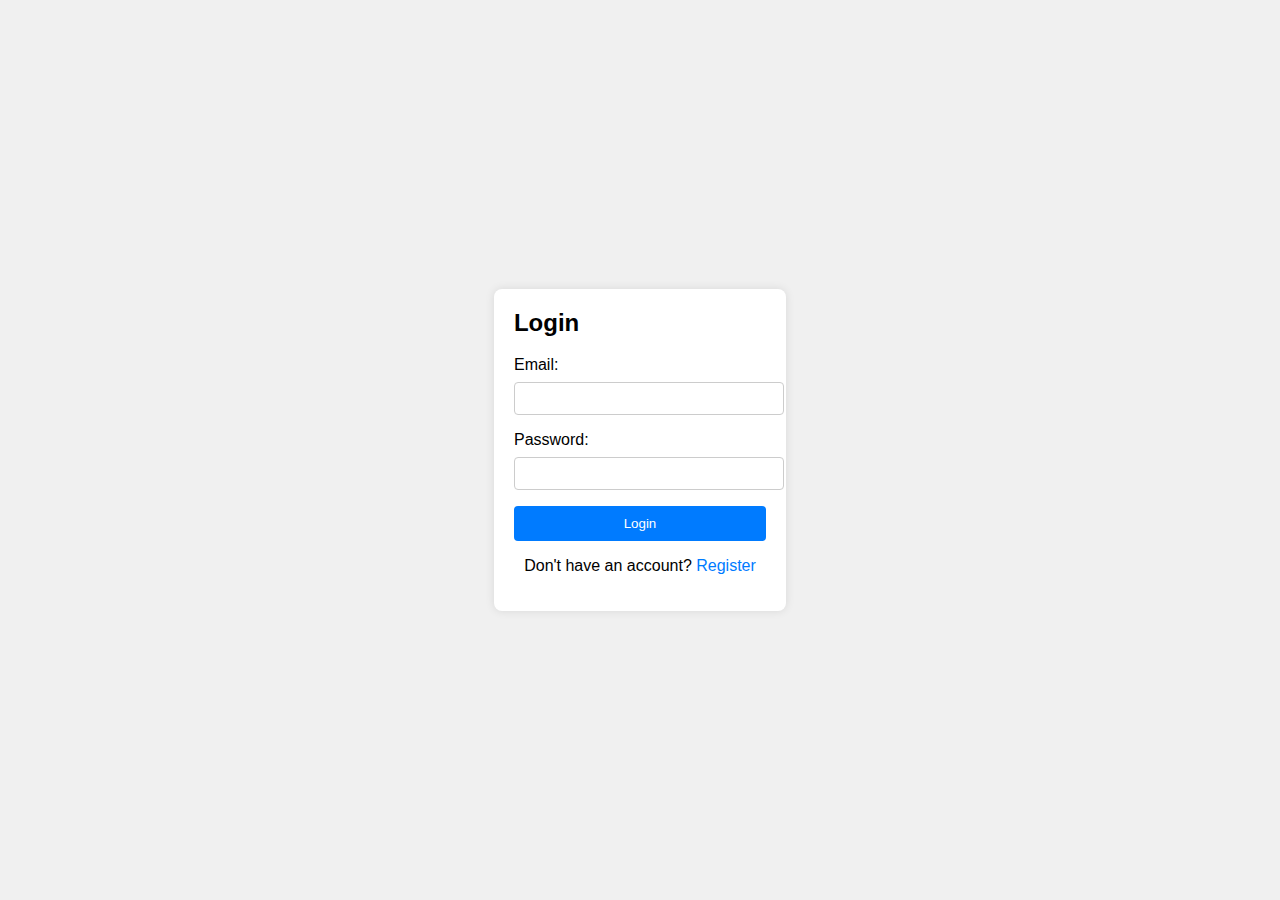
<file: index.html>
<!DOCTYPE html>
<html lang="en">
<head>
    <meta charset="UTF-8">
    <meta name="viewport" content="width=device-width, initial-scale=1.0">
    <title>Login/Register</title>
    <link rel="stylesheet" href="style.css">
</head>
<body>
    <div class="container">
        <div class="form-container">
            <form id="loginForm">
                <h2>Login</h2>
                <label for="loginEmail">Email:</label>
                <input type="email" id="loginEmail" required>
                <label for="loginPassword">Password:</label>
                <input type="password" id="loginPassword" required>
                <button type="submit">Login</button>
                <p>Don't have an account? <a href="#" id="showRegister">Register</a></p>
            </form>
            <form id="registerForm" style="display:none;">
                <h2>Register</h2>
                <label for="registerEmail">Email:</label>
                <input type="email" id="registerEmail" required>
                <label for="registerPassword">Password:</label>
                <input type="password" id="registerPassword" required>
                <button type="submit">Register</button>
                <p>Already have an account? <a href="#" id="showLogin">Login</a></p>
            </form>
        </div>
    </div>
    <script src="script.js"></script>
</body>
</html>
</file>
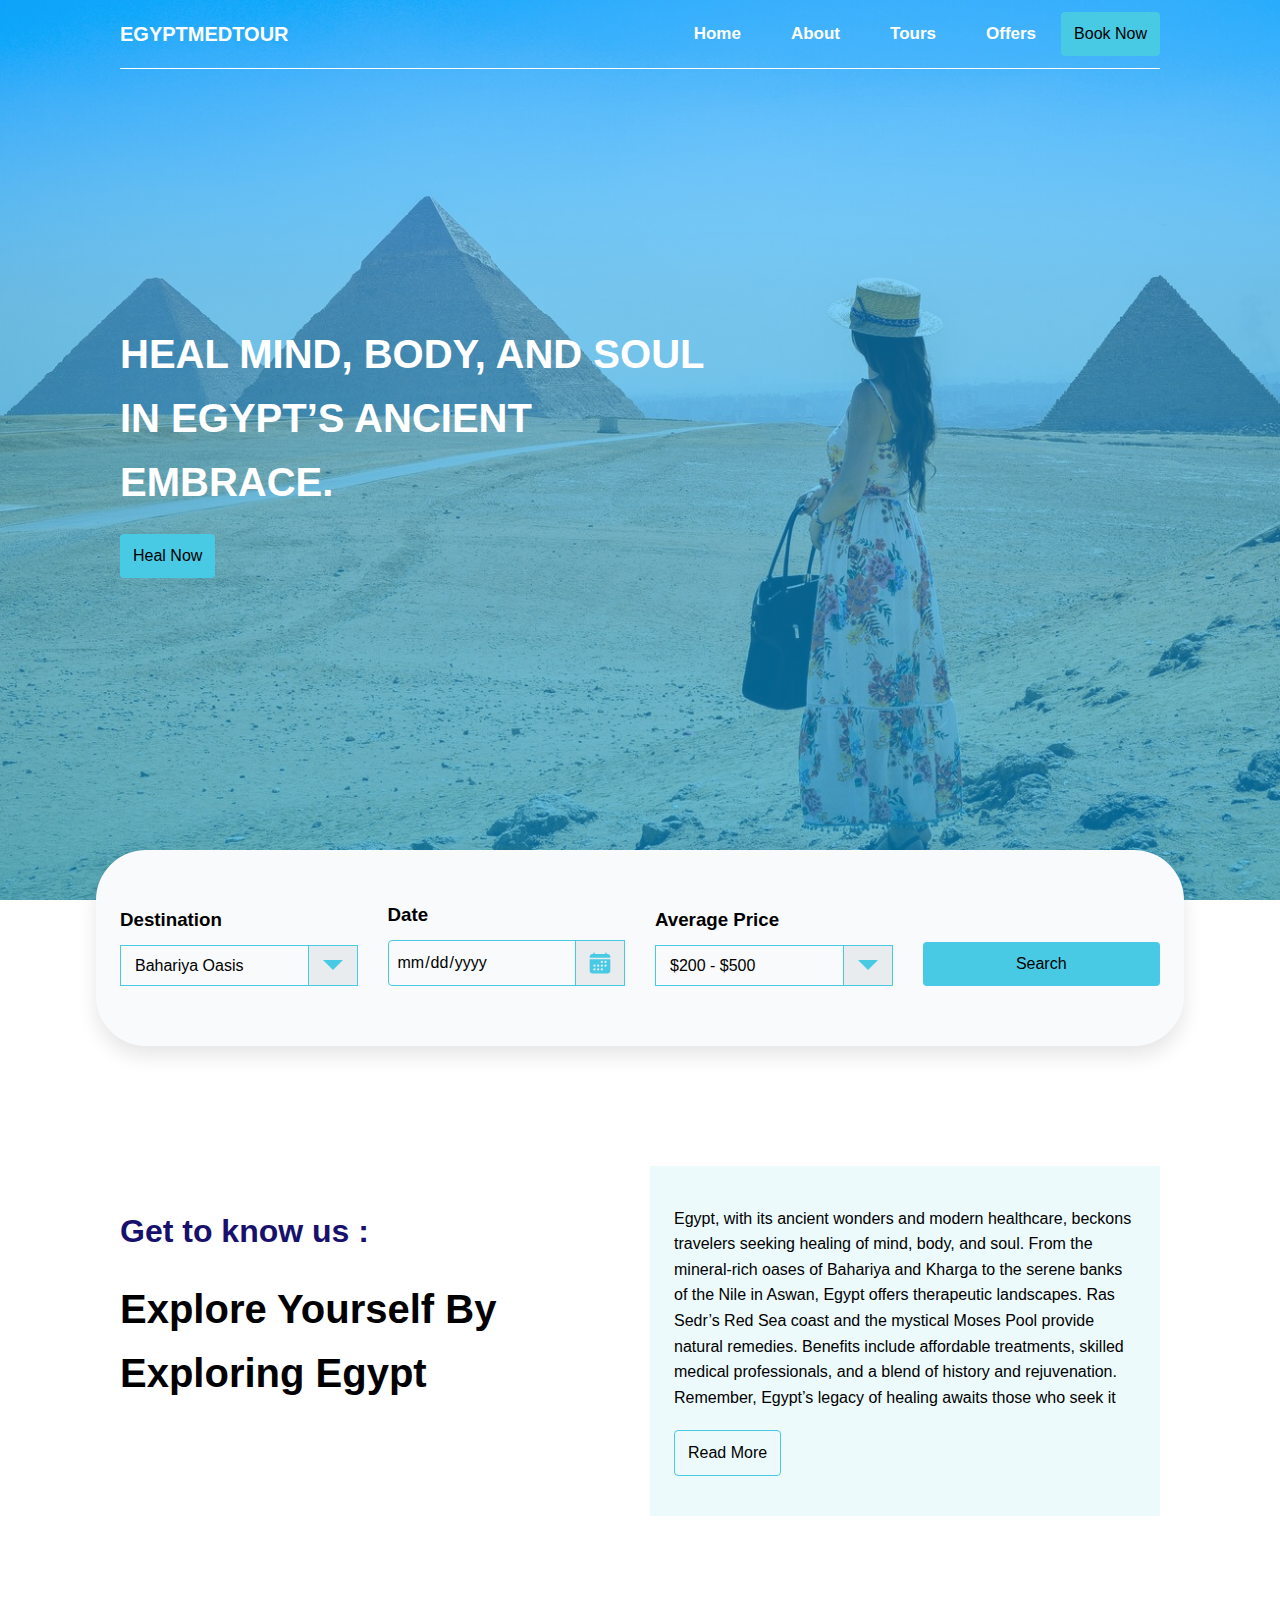
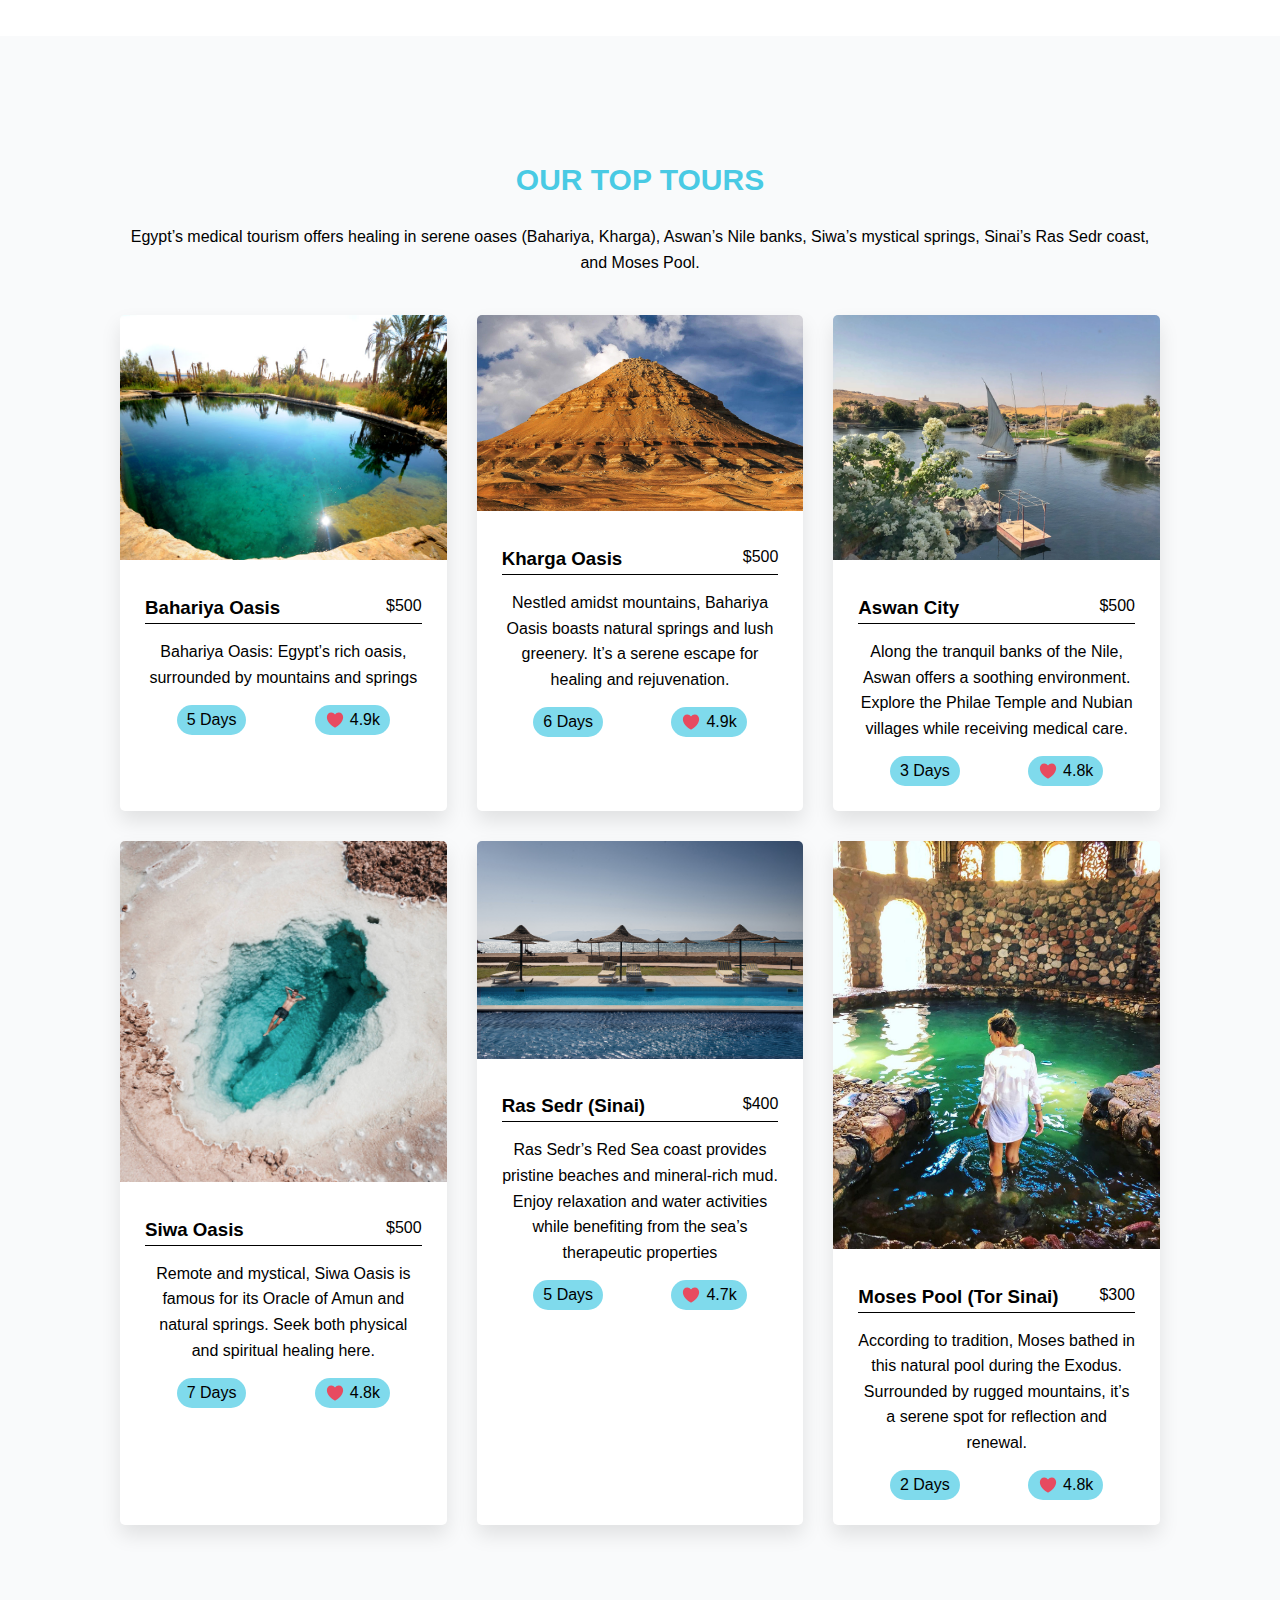
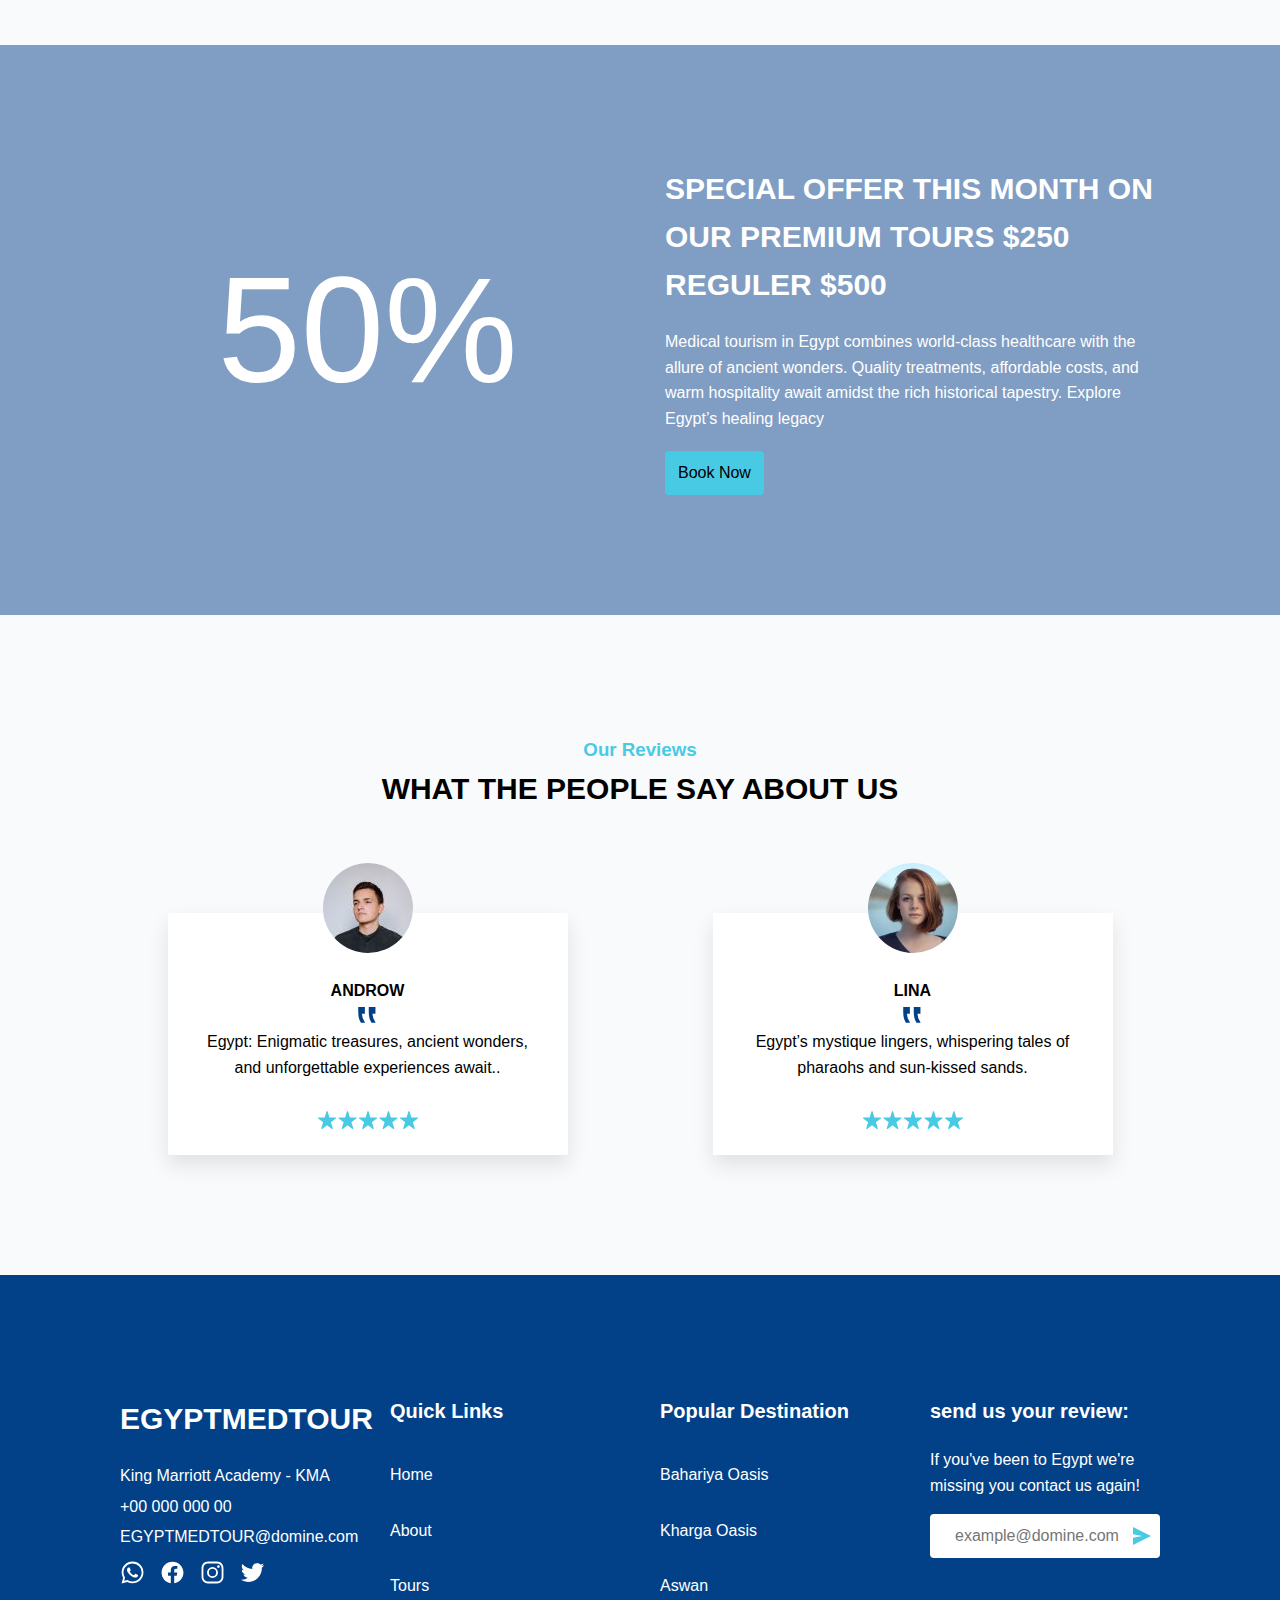
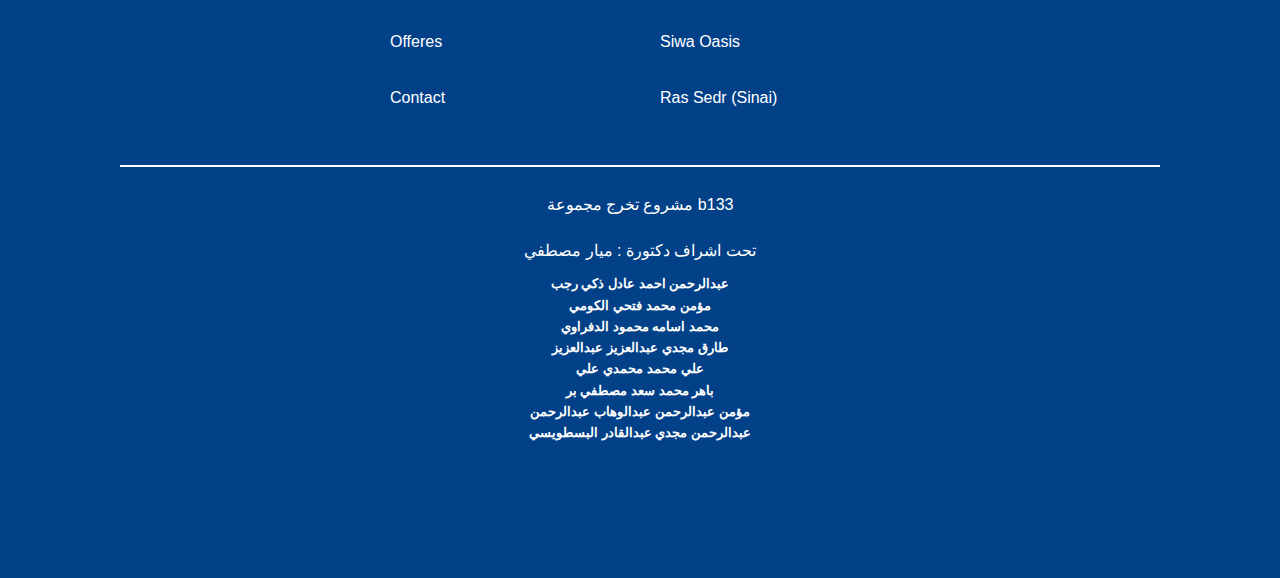
<file: welcome.html>
<!DOCTYPE html>
<html lang="en">

<head>
  <meta charset="UTF-8" />
  <meta http-equiv="X-UA-Compatible" content="IE=edge" />
  <meta name="viewport" content="width=device-width, initial-scale=1.0" />
  <meta name="description"
    content="Turismo reponsive website build using HTML5, CSS3 and Javascript. The complete layout of the page is build using grid layout and flexbox with some cool animations" />
  <link rel="icon" type="image/png" sizes="32x32" href="./figures/kma.png" />
  <link rel="stylesheet" href="font/stylesheet.css" media="screen" />
  <link rel="stylesheet" href="css/style.css" media="screen" />
  <title>EgyptMedTour -to heal</title>
</head>

<body>
  <!-- HEADER -->
  <header class="header">
    <div class="container">
      <div class="navigation">
        <div class="logo">EgyptMedTour</div>
        <img src="img/nav-icon.svg" class="nav-icon" alt="navigation icon" width="30" height="30" />
        <ul>
          <li>
            <a href="#home"> Home </a>
          </li>
          <li>
            <a href="#about"> About </a>
          </li>
          <li>
            <a href="#tours"> Tours </a>
          </li>
          <li>
            <a href="#offers"> Offers </a>
          </li>
          <li>
            <button class="btn">Book Now</button>
          </li>
        </ul>
      </div>
    </div>
  </header>

  <main>
    <!-- SECTION HERO -->
    <section class="section-hero">
      <div class="container">
        <div class="hero-content">
          <h1 class="heading heading--1 margin-bottom">
            Heal mind, body, and soul in Egypt’s ancient embrace.
          </h1>
          <button class="btn">Heal now</button>
        </div>
      </div>
    </section>

    <!-- SECTION SEARCH -->
    <section class="section-search">
      <div class="container search-box">
        <div class="wrapper">
          <h3>Destination</h3>
          <div class="custom-select">
            <select>
              <option value="england">Bahariya Oasis</option>
              <option value="france">Kharga Oasis
              </option>
              <option value="italy">Aswan City
              </option>
              <option value="india">Siwa Oasis
              </option>
              <option value="india">Ras Sedr (Sinai)
              </option>
              <option value="maldives">Moses Pool (Tor Sinai)
              </option>
            </select>
            <span class="arrow"></span>
          </div>
        </div>

        <div class="wrapper">
          <h3>Date</h3>
          <div class="custom-date">
            <input type="date" id="date" />
            <img src="./img/calendar.svg" alt="" class="calender-icon" />
          </div>
        </div>

        <div class="wrapper">
          <h3>Average Price</h3>
          <div class="custom-select">
            <select>
              <option value="$200">$200 - $500</option>
              <option value="$500">$500 - $1000</option>
              <option value="$1000">$1000 - $2000</option>
            </select>
            <span class="arrow"></span>
          </div>
        </div>
        <button class="btn">Search</button>
      </div>
    </section>

    <!-- SECTION ABOUT -->
    <section class="section-about" id="about">
      <div class="container about-box" data-aos="fade-up">
        <div class="about-box__heading">
          <h3 id="abt" class="color-blue margin-bottom">Get to know us :</h3>
          <div class="heading heading--1 capitalize">
            Explore yourself by exploring Egypt
          </div>
        </div>
        <div class="about-box__content">
          <p class="margin-bottom">
            Egypt, with its ancient wonders and modern healthcare, beckons travelers seeking healing of mind, body, and
            soul. From the mineral-rich oases of Bahariya and Kharga to the serene banks of the Nile in Aswan, Egypt
            offers therapeutic landscapes. Ras Sedr’s Red Sea coast and the mystical Moses Pool provide natural
            remedies. Benefits include affordable treatments, skilled medical professionals, and a blend of history and
            rejuvenation.

            Remember, Egypt’s legacy of healing awaits those who seek it
          </p>
          <button class="btn btn--secondary">Read More</button>
        </div>
      </div>
    </section>

    <!-- SECTION TOURS -->
    <section class="section-tours" id="tours">
      <div class="container tour-box" data-aos="fade-up">
        <header class="tour-box__heading">
          <h2 class="heading heading--2 color-blue margin-bottom">
            our top tours
          </h2>
          <p>
            Egypt’s medical tourism offers healing in serene oases (Bahariya, Kharga), Aswan’s Nile banks, Siwa’s mystical springs, Sinai’s Ras Sedr coast, and Moses Pool. 
          </p>
        </header>

        <article class="tour-box__cards">
          <div class="t-card" data-aos="flip-left" data-aos-duration="1000">
            <img src="./figures/Bahariya Oasis" alt="england" width="500" height="500" class="t-card__img" />

            <div class="t-card__content">
              <div class="t-card__title">
                <h3 class="name">Bahariya Oasis</h3>
                <p class="price">$500</p>
              </div>

              <div class="t-card__description">
                Bahariya Oasis: Egypt’s rich oasis, surrounded by mountains and springs </div>

              <div class="t-card__items">
                <div class="days">5 Days</div>
                <div class="likes">
                  <img src="img/heart.svg" alt="heart" width="20" height="20" />
                  4.9k
                </div>
              </div>
            </div>
          </div>

          <div class="t-card" data-aos="flip-left" data-aos-duration="1000">
            <img src="./figures/khargiaOasis.jpg" alt="france" width="500" height="500" class="t-card__img" />

            <div class="t-card__content">
              <div class="t-card__title">
                <h3 class="name">Kharga Oasis</h3>
                <p class="price">$500</p>
              </div>

              <div class="t-card__description">
                Nestled amidst mountains, Bahariya Oasis boasts natural springs and lush greenery. It’s a serene escape for healing and rejuvenation.
              </div>

              <div class="t-card__items">
                <div class="days">6 Days</div>
                <div class="likes">
                  <img src="img/heart.svg" alt="heart" width="20" height="20" />
                  4.9k
                </div>
              </div>
            </div>
          </div>

          <div class="t-card" data-aos="flip-left" data-aos-duration="1000">
            <img src="./figures/aswan.webp" alt="ITALY" width="500" height="500" class="t-card__img" />

            <div class="t-card__content">
              <div class="t-card__title">
                <h3 class="name">Aswan City</h3>
                <p class="price">$500</p>
              </div>

              <div class="t-card__description">
                Along the tranquil banks of the Nile, Aswan offers a soothing environment. Explore the Philae Temple and Nubian villages while receiving medical care.
              </div>

              <div class="t-card__items">
                <div class="days">3 Days</div>
                <div class="likes">
                  <img src="img/heart.svg" alt="heart" width="20" height="20" />
                  4.8k
                </div>
              </div>
            </div>
          </div>

          <div class="t-card" data-aos="flip-left" data-aos-duration="1000">
            <img src="./figures/Siwa-Oasis-of-Egypt.jpg" alt="india" width="500" height="500" class="t-card__img" />

            <div class="t-card__content">
              <div class="t-card__title">
                <h3 class="name">Siwa Oasis</h3>
                <p class="price">$500</p>
              </div>

              <div class="t-card__description">
                Remote and mystical, Siwa Oasis is famous for its Oracle of Amun and natural springs. Seek both physical and spiritual healing here.
              </div>

              <div class="t-card__items">
                <div class="days">7 Days</div>
                <div class="likes">
                  <img src="img/heart.svg" alt="heart" width="20" height="20" />
                  4.8k
                </div>
              </div>
            </div>
          </div>

          <div class="t-card" data-aos="flip-left" data-aos-duration="1000">
            <img src="./figures/ras sidr.jpg" alt="spain" width="500" height="500" class="t-card__img" />

            <div class="t-card__content">
              <div class="t-card__title">
                <h3 class="name">Ras Sedr (Sinai)</h3>
                <p class="price">$400</p>
              </div>

              <div class="t-card__description">
                Ras Sedr’s Red Sea coast provides pristine beaches and mineral-rich mud. Enjoy relaxation and water activities while benefiting from the sea’s therapeutic properties
              </div>

              <div class="t-card__items">
                <div class="days">5 Days</div>
                <div class="likes">
                  <img src="img/heart.svg" alt="heart" width="20" height="20" />
                  4.7k
                </div>
              </div>
            </div>
          </div>

          <div class="t-card" data-aos="flip-left" data-aos-duration="1000">
            <img src="./figures/moses.jpg" alt="maldives" width="500" height="500" class="t-card__img" />

            <div class="t-card__content">
              <div class="t-card__title">
                <h3 class="name">Moses Pool (Tor Sinai)</h3>
                <p class="price">$300</p>
              </div>

              <div class="t-card__description">
                According to tradition, Moses bathed in this natural pool during the Exodus. Surrounded by rugged mountains, it’s a serene spot for reflection and renewal.
              </div>

              <div class="t-card__items">
                <div class="days">2 Days</div>
                <div class="likes">
                  <img src="img/heart.svg" alt="heart" width="20" height="20" />
                  4.8k
                </div>
              </div>
            </div>
          </div>
        </article>
      </div>
    </section>

    <!-- SECTION OFFER -->
    <section class="section-offer" id="offers">
      <div class="container offer-box">
        <div class="offer-box__percentage" data-aos="zoom-in">50%</div>
        <div class="offer-box__content" data-aos="fade-up">
          <h2 class="heading heading--2">
            Special Offer this month on our premium tours $250 Reguler $500
          </h2>
          <p>
            Medical tourism in Egypt combines world-class healthcare with the allure of ancient wonders. Quality treatments, affordable costs, and warm hospitality await amidst the rich historical tapestry. Explore Egypt’s healing legacy
          </p>
          <button class="btn">book Now</button>
        </div>
      </div>
    </section>

    <!-- SECTION REVIEW -->
    <section class="section-review">
      <div class="container review-box" data-aos="fade-up">
        <header class="review-header">
          <h3 class="color-blue">Our Reviews</h3>
          <h2 class="heading heading--2">What the people say about us</h2>
        </header>

        <article class="review-cards">
          <div class="r-card">
            <img src="img/user-1.jpg" alt="" class="r-card__img" width="90" height="90" />
            <div class="r-card__name">ANDROW</div>
            <span class="quot">&#8223;</span>
            <div class="r-card__description">
              Egypt: Enigmatic treasures, ancient wonders, and unforgettable experiences await..
            </div>
            <div class="r-card__rating">
              <img src="img/star-grp.svg" alt="star" width="100" height="30" />
            </div>
          </div>

          <div class="r-card">
            <img src="img/user-2.jpg" alt="" class="r-card__img" width="90" height="90" />
            <div class="r-card__name">LINA</div>
            <span class="quot">&#8223;</span>
            <div class="r-card__description">
              Egypt’s mystique lingers, whispering tales of pharaohs and sun-kissed sands.
            </div>
            <div class="r-card__rating">
              <img src="img/star-grp.svg" alt="star" width="100" height="30" />
            </div>
          </div>
        </article>
      </div>
    </section>
  </main>

  <!-- SECTION FOOTER -->
  <footer class="section-footer">
    <div class="footer-box container">
      <div class="contact-details">
        <h2 class="heading heading--2 margin-bottom">EGYPTMEDTOUR</h2>
        <ul class="contact-data">
          <li class="location">King Marriott Academy - KMA</li>
          <li class="phone">+00 000 000 00</li>
          <li class="email">EGYPTMEDTOUR@domine.com</li>
          <li class="social">
            <img src="./img/logo-whatsapp.svg" alt="whatsapp icon" width="35" height="35" />

            <img src="./img/logo-facebook.svg" alt="facebook icon" width="35" height="35" />

            <img src="./img/logo-instagram.svg" alt="instagram icon" width="35" height="35" />

            <img src="./img/logo-twitter.svg" alt="twitter icon" width="35" height="35" />
          </li>
        </ul>
      </div>

      <nav class="footer-nav" aria-label="navigation">
        <div class="nav-name">Quick Links</div>
        <ul>
          <li><a href="#home">Home</a></li>
          <li><a href="#about">About</a></li>
          <li><a href="#tours">Tours</a></li>
          <li><a href="#offers">Offeres</a></li>
          <li><a href="#">Contact</a></li>
        </ul>
      </nav>

      <nav class="footer-nav" aria-label="navigation">
        <div class="nav-name">Popular Destination</div>
        <ul>
          <li><a href="#tours">Bahariya Oasis
          </a></li>
          <li><a href="#tours">Kharga Oasis</a></li>
          <li><a href="#tours">Aswan</a></li>
          <li><a href="#tours">Siwa Oasis</a></li>
          <li><a href="#tours">Ras Sedr (Sinai)</a></li>
        </ul>
      </nav>

      <div class="newsletter">
        <div class="newsletter__title">send us your review:</div>
        <div class="newsletter__text">
          If you've been to Egypt we're missing you contact us again!
        </div>
        <form class="newsletter__input">
          <input type="text" placeholder="example@domine.com" />
          <img src="./img/send.svg" alt="send icon" class="send-icon" width="36" height="36" />
        </form>
      </div>

      <div class="legel">
        
        <p class="text"> مشروع تخرج مجموعة b133 </p>
        <p class="text"> تحت اشراف دكتورة : ميار مصطفي  </p>

        <h5> عبدالرحمن احمد عادل ذكي رجب</h5>
        <h5> مؤمن محمد فتحي الكومي</h5>
        <h5>محمد اسامه محمود الدفراوي</h5>
        <h5> طارق مجدي عبدالعزيز عبدالعزيز</h5>
        <h5> علي محمد محمدي علي</h5>
        <h5>باهر محمد سعد مصطفي بر </h5>
        <h5>مؤمن عبدالرحمن عبدالوهاب عبدالرحمن  </h5>
        <h5>عبدالرحمن مجدي عبدالقادر البسطويسي </h5>
        </a>
      </div>
    </div>
  </footer>

  <!-- SCRIPT -->
  <script src="index.js"></script>
</body>

</html>
</file>
<file: style.css>
body {
    font-family: Arial, sans-serif;
    background-color: #f0f0f0;
    display: flex;
    justify-content: center;
    align-items: center;
    height: 100vh;
    margin: 0;
}

.container {
    background-color: #fff;
    padding: 20px;
    border-radius: 8px;
    box-shadow: 0 0 10px rgba(0, 0, 0, 0.1);
}

.form-container {
    max-width: 300px;
    margin: auto;
}

h2 {
    margin-top: 0;
}

label {
    display: block;
    margin-bottom: 8px;
}

input {
    width: 100%;
    padding: 8px;
    margin-bottom: 16px;
    border: 1px solid #ccc;
    border-radius: 4px;
}

button {
    width: 100%;
    padding: 10px;
    background-color: #007BFF;
    color: white;
    border: none;
    border-radius: 4px;
    cursor: pointer;
}

button:hover {
    background-color: #0056b3;
}

p {
    text-align: center;
}

a {
    color: #007BFF;
    text-decoration: none;
}

a:hover {
    text-decoration: underline;
}
</file>
<file: font/stylesheet.css>
@font-face {
    font-family: 'Montserrat';
    src: url('Montserrat-Regular.eot');
    src: url('Montserrat-Regular.eot?#iefix') format('embedded-opentype'),
        url('Montserrat-Regular.woff2') format('woff2'),
        url('Montserrat-Regular.woff') format('woff'),
        url('Montserrat-Regular.ttf') format('truetype');
    font-weight: normal;
    font-style: normal;
    font-display: swap;
}

@font-face {
    font-family: 'Montserrat';
    src: url('Montserrat-Bold.eot');
    src: url('Montserrat-Bold.eot?#iefix') format('embedded-opentype'),
        url('Montserrat-Bold.woff2') format('woff2'),
        url('Montserrat-Bold.woff') format('woff'),
        url('Montserrat-Bold.ttf') format('truetype');
    font-weight: bold;
    font-style: normal;
    font-display: swap;
}
</file>
<file: css/style.css>
:root {
  --color-blue: #024188;
  --color-blue-lighter-1: #00b3d6;
  --color-blue-lighter-2: #49cae4;
  --color-gray-light: #f9fafb;
  --color-gray-dark: #e9ecef;
  --section-padding: clamp(4rem, 10vw, 12rem) 0rem;
  --two-col-layout: 2;
  --three-col-layout: 3;
}
@media only screen and (max-width: 56.25em) {
  :root {
    --two-col-layout: 1;
  }
}
@media only screen and (max-width: 59em) {
  :root {
    --three-col-layout: 2;
  }
}
@media only screen and (max-width: 37.5em) {
  :root {
    --three-col-layout: 1;
  }
}

*,
*::before,
*::after {
  margin: 0;
  padding: 0;
  box-sizing: inherit;
}

html {
  box-sizing: border-box;
  font-size: 62.5%;
  scroll-behavior: smooth;
}

body {
  font-size: 1.6rem;
  font-family: 'Lato', sans-serif;
  font-weight: 400;
  line-height: 1.6;
}

.container {
  max-width: clamp(50rem, 85vw, 114rem);
  height: 100%;
  padding: 0 2.4rem;
  margin: 0 auto;
}

.section-about {
  padding: var(--section-padding);
}

.about-box {
  display: grid;
  grid-template-columns: repeat(
    var(--two-col-layout),
    minmax(-webkit-min-content, 1fr)
  );
  grid-template-columns: repeat(
    var(--two-col-layout),
    minmax(min-content, 1fr)
  );
  gap: 2rem;
}
.about-box__heading {
  padding: 4rem 0;
}
.about-box__content {
  padding: 4rem 2.4rem;
  background-color: rgba(73, 202, 228, 0.1);
}

.section-footer {
  background-color: var(--color-blue);
  padding: var(--section-padding);
}

.footer-box {
  display: grid;
  grid-template-columns: repeat(auto-fit, minmax(20rem, 1fr));
  gap: 4rem;
  color: #fff;
}

.contact-details .contact-data {
  list-style: none;
  display: flex;
  flex-direction: column;
  justify-content: center;
  align-items: flex-start;
  gap: 0.5rem;
}
.contact-details .contact-data .social {
  display: flex;
  gap: 0.5rem;
}
.contact-details .contact-data .social * {
  padding-right: 1rem;
}

.footer-nav .nav-name {
  font-size: 2rem;
  font-weight: 700;
  margin-bottom: 2rem;
}

.footer-nav ul {
  display: flex;
  flex-direction: column;
}

.footer-nav ul li {
  list-style: none;
  padding: 1.5rem 0;
}

.footer-nav ul li a {
  text-decoration: none;
  color: #fff;
}
.footer-nav ul li a:hover {
  text-decoration: underline;
}

.newsletter__title {
  font-size: 2rem;
  font-weight: 700;
  margin-bottom: 2rem;
}

.newsletter__text {
  margin-bottom: 1.6rem;
}

.newsletter__input {
  position: relative;
}

.send-icon {
  padding: 0.9rem;
  background-color: transparent;
  cursor: pointer;
  position: absolute;
  height: 100%;
  top: 0;
  right: 0;
}

.legel {
  grid-column: 1/-1;
  border-top: 2px solid #fff;
  padding: 1.5rem 0;
  text-align: center;
}
.legel .text {
  padding: 1rem 0;
}

.header {
  position: absolute;
  color: #fff;
  width: 100%;
  z-index: 100;
}
@media only screen and (max-width: 50em) {
  .header {
    background-color: var(--color-blue);
  }
}
.header .navigation {
  display: flex;
  justify-content: space-between;
  align-items: center;
  position: relative;
  padding: 1.2rem 0;
  border-bottom: 1px solid #fff;
}
.header .navigation ul {
  display: flex;
  justify-content: center;
  align-items: center;
  list-style: none;
  font-size: 1.7rem;
  font-weight: 700;
}
@media only screen and (max-width: 50em) {
  .header .navigation ul {
    display: none;
  }
}
.header .navigation ul li:not(:last-child) {
  padding: 0rem 2.5rem;
  transition: background-color 0.5s;
}
.header .navigation ul li:not(:last-child) a {
  color: #fff;
  text-decoration: none;
}
.header .navigation ul li:not(:last-child) a:hover {
  color: var(--color-blue-lighter-2);
}
.header .navigation .logo {
  text-transform: uppercase;
  font-size: 2rem;
  font-weight: 700;
}
.header .nav-icon {
  display: none;
  border: 1px solid #fff;
  padding: 0.1rem;
}
@media only screen and (max-width: 50em) {
  .header .nav-icon {
    display: block;
  }
}

.section-review {
  background-color: var(--color-gray-light);
  padding: var(--section-padding);
}

.review-header {
  text-align: center;
  margin-bottom: 10rem;
}
#abt{
  font-size: xx-large;
color: #17106d;
}


.review-cards {
  display: grid;
  grid-template-columns: repeat(
    var(--two-col-layout),
    minmax(-webkit-min-content, 1fr)
  );
  grid-template-columns: repeat(
    var(--two-col-layout),
    minmax(min-content, 1fr)
  );
  row-gap: 10rem;
  -moz-column-gap: 5rem;
  column-gap: 5rem;
  justify-items: center;
}

.r-card {
  display: flex;
  flex-direction: column;
  align-items: center;
  justify-content: center;
  background-color: #fff;
  box-shadow: 0px 10px 20px rgba(0, 0, 0, 0.1);
  max-width: 40rem;
  padding: 0 2.4rem 2rem 2.4rem;
  position: relative;
}
.r-card > *:not(:last-child) {
  margin-bottom: 2.5rem;
}
.r-card:hover {
  box-shadow: 0px 10px 25px rgba(0, 0, 0, 0.2);
}
.r-card__img {
  max-width: 100%;
  border-radius: 50%;
  margin-top: -5rem;
}
.r-card__name {
  font-weight: 700;
}
.r-card__description {
  text-align: center;
}
.r-card__rating {
  display: flex;
  justify-content: center;
  align-items: center;
}

.quot {
  font-size: 7rem;
  position: absolute;
  top: 49%;
  left: 50%;
  transform: translate(-50%, -50%);
  color: var(--color-blue);
}

.section-tours {
  background-color: var(--color-gray-light);
  padding: var(--section-padding);
}

.tour-box__heading {
  text-align: center;
  margin-bottom: 4rem;
}

.tour-box__cards {
  display: grid;
  grid-template-columns: repeat(
    var(--three-col-layout),
    minmax(-webkit-min-content, 1fr)
  );
  grid-template-columns: repeat(
    var(--three-col-layout),
    minmax(min-content, 1fr)
  );
  gap: 3rem;
}

.t-card {
  background-color: #fff;
  box-shadow: 0px 10px 20px rgba(0, 0, 0, 0.1);
  border-radius: 5px;
  color: #000;
}
.t-card:hover .t-card__img {
  filter: brightness(0.8);
}
.t-card__img {
  max-width: 100%;
  height: auto;
  border-top-right-radius: 5px;
  border-top-left-radius: 5px;
}
.t-card__content {
  padding: 2.5rem;
}
.t-card__content > *:not(:last-child) {
  margin-bottom: 1.5rem;
}
.t-card__title {
  display: flex;
  justify-content: space-between;
  border-bottom: 1px solid;
}
.t-card__description {
  text-align: center;
}
.t-card__items {
  display: flex;
  justify-content: space-around;
  align-items: center;
  gap: 0.5rem;
}
.t-card__items > * {
  padding: 0.2rem 1rem;
  background-color: rgba(73, 202, 228, 0.7);
  border-radius: 2rem;
  display: flex;
  justify-content: center;
  align-items: center;
  gap: 0.5rem;
}

.btn {
  text-transform: capitalize;
  padding: 1.3rem;
  border-radius: 4px;
  font-family: inherit;
  font-size: 1.6rem;
  font-weight: 400;
  background-color: var(--color-blue-lighter-2);
  color: #000;
  border: none;
  transition: background-color 0.4s;
  cursor: pointer;
}
.btn:hover {
  background-color: var(--color-blue-lighter-1);
}
.btn--drop-shadow {
  box-shadow: 0px 8px 20px rgba(0, 0, 0, 0.3);
}
.btn--secondary {
  border: 1.5px solid var(--color-blue-lighter-2);
  background-color: transparent;
}

input[type='text'] {
  padding: 1.3rem 2.5rem;
  border-radius: 4px;
  font-family: inherit;
  font-size: 1.6rem;
  background-color: #fff;
  color: #000;
  border: none;
  width: 100%;
}
input[type='text']:focus {
  outline: none;
}

.custom-date {
  position: relative;
  margin-top: 1rem;
}
.custom-date .calender-icon {
  position: absolute;
  top: 0;
  right: 0;
  width: 5rem;
  height: 100%;
  background-color: var(--color-gray-dark);
  border: 1px solid var(--color-blue-lighter-2);
  padding: 1rem;
  pointer-events: none;
}
.custom-date input[type='date'] {
  padding: 0.8rem;
  border-radius: 4px;
  font-family: inherit;
  font-size: inherit;
  background-color: var(--color-gray-light);
  border: 1px solid var(--color-blue-lighter-2);
  cursor: pointer;
  line-height: inherit;
  outline: none;
  width: 100%;
}

.custom-select {
  position: relative;
  margin-top: 1rem;
}
.custom-select select {
  background-color: var(--color-gray-light);
  border: 1px solid var(--color-blue-lighter-2);
  padding: 1rem;
  margin: 0;
  width: 100%;
  font-family: inherit;
  font-size: inherit;
  cursor: pointer;
  line-height: inherit;
  outline: none;
}
.custom-select .arrow {
  background-color: var(--color-gray-dark);
  border: 1px solid var(--color-blue-lighter-2);
  width: 5rem;
  height: 100%;
  display: block;
  position: absolute;
  top: 0;
  right: 0;
  pointer-events: none;
}
.custom-select .arrow::before {
  content: '';
  position: absolute;
  top: 50%;
  left: 50%;
  transform: translate(-50%, -50%);
  border-left: 1rem solid transparent;
  border-right: 1rem solid transparent;
  border-top: 1rem solid var(--color-blue-lighter-2);
}

.heading {
  font-weight: 700;
  text-transform: uppercase;
}
.heading--1 {
  font-size: clamp(2.5rem, 4vw, 4rem);
}
.heading--2 {
  font-size: clamp(2rem, 4vw, 3rem);
}

.section-hero {
  background-image: linear-gradient(rgba(26, 169, 252, 0.5), rgba(2, 174, 247, 0.6)),
    url('../figures/young-woman-visiting-pyramids-egypt_181624-45406.jpg');
  height: max(100vh, 60rem);
  background-position: center;
  background-size: cover;
  color: #fff;
}

.hero-content {
  display: flex;
  flex-direction: column;
  align-items: flex-start;
  justify-content: center;
  max-width: 70ch;
  height: 100%;
}

.margin-right {
  margin-right: 2rem;
}

.margin-bottom {
  margin-bottom: 2rem;
}

.capitalize {
  text-transform: capitalize;
}

.color-blue {
  color: var(--color-blue-lighter-2);
}

.section-search {
  padding: 0 2.4rem;
}

.search-box {
  display: grid;
  grid-template-columns: repeat(auto-fit, minmax(16rem, 1fr));
  gap: 3rem;
  align-items: flex-end;
  padding: 5rem 2.4rem 6rem 2.4rem;
  border-radius: 5rem;
  background-color: var(--color-gray-light);
  margin-top: -5rem;
  box-shadow: 0px 10px 20px rgba(0, 0, 0, 0.1);
}
.search-box .btn {
  align-self: flex-end;
}

.section-offer {
  padding: var(--section-padding);
  background: url('../figures/majestic-pyramid-shape-awe-inspiring-ancient-civilization-monument-generated-by-ai_188544-21352.jpg') fixed no-repeat center;
  background-size: cover;
  position: relative;
  color: #fff;
  z-index: 1;
}
.section-offer::after {
  content: '';
  position: absolute;
  top: 0;
  left: 0;
  width: 100%;
  height: 100%;
  background: rgba(2, 60, 136, 0.5);
  z-index: -1;
}

.offer-box {
  display: grid;
  grid-template-columns: repeat(
    var(--two-col-layout),
    minmax(-webkit-min-content, 1fr)
  );
  grid-template-columns: repeat(
    var(--two-col-layout),
    minmax(min-content, 1fr)
  );
  gap: 5rem;
  justify-items: center;
  align-items: center;
}
.offer-box__percentage {
  font-size: clamp(10rem, 20vw, 15rem);
}
.offer-box__content {
  display: grid;
  gap: 2rem;
  justify-items: flex-start;
}

/*# sourceMappingURL=[data-uri] */
</file>
